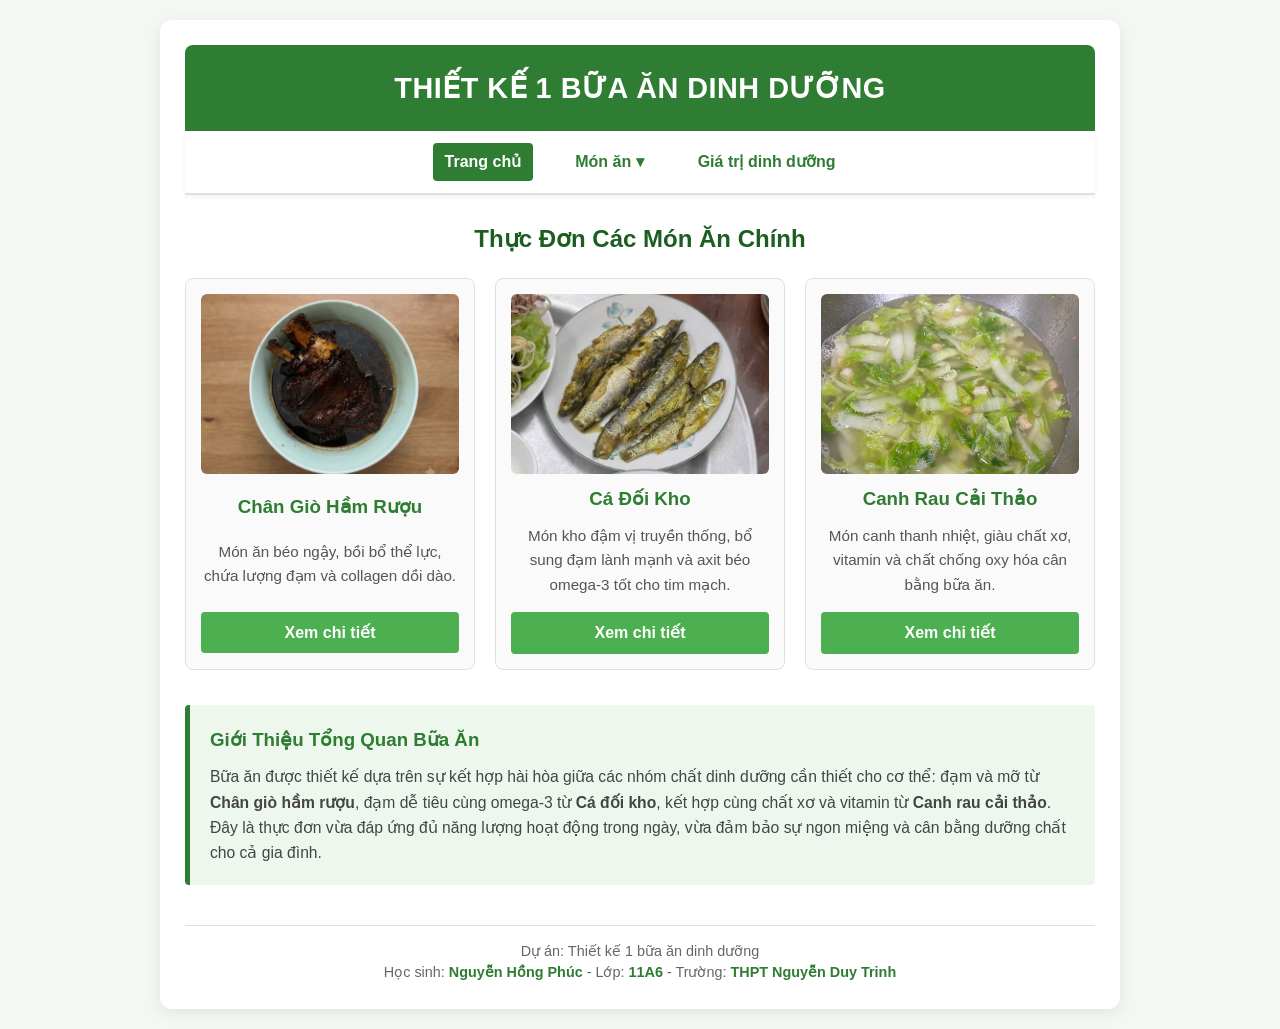
<file: index.html>
<!DOCTYPE html>
<html lang="vi">
<head>
    <meta charset="UTF-8">
    <meta name="viewport" content="width=device-width, initial-scale=1.0">
    <title>Thiết Kế 1 Bữa Ăn Dinh Dưỡng</title>
    <link rel="stylesheet" href="style.css">
    <style>
        body { background-color: #f4f8f5; }
        header { background-color: #2e7d32; }
        .custom-nav a { color: #2e7d32; }
        .custom-nav a:hover { color: #1b5e20; background-color: #e8f5e9; }
        .dropdown-content a:hover { color: #2e7d32 !important; background-color: #e8f5e9; }
        main h2 { color: #1b5e20; }
        .card h3 { color: #2e7d32; }
        .btn { background-color: #4caf50; }
        .btn:hover { background-color: #388e3c; }
        .intro-section { background-color: #eef7ee; border-left: 5px solid #2e7d32; }
        .intro-section h3 { color: #2e7d32; }
        footer strong { color: #2e7d32; }
    </style>
</head>
<body>
    <div class="container">
        <header>
            <h1>THIẾT KẾ 1 BỮA ĂN DINH DƯỠNG</h1>
        </header>

        <nav class="custom-nav">
            <a href="index.html" style="background-color: #2e7d32; color: white;">Trang chủ</a>
            <div class="dropdown">
                <a href="#" class="dropbtn">Món ăn ▾</a>
                <div class="dropdown-content">
                    <a href="chan-gio-ham-ruou.html">Chân giò hầm rượu</a>
                    <a href="ca-doi-kho.html">Cá đối kho</a>
                    <a href="canh-rau-cai-thao.html">Canh rau cải thảo</a>
                </div>
            </div>
            <a href="calo-calculator.html">Giá trị dinh dưỡng</a>
        </nav>

        <main>
            <h2>Thực Đơn Các Món Ăn Chính</h2>          
            <div class="grid">
                <div class="card">
                    <img src="chan-gio.png" alt="Chân giò hầm rượu" class="food-img">
                    <h3>Chân Giò Hầm Rượu</h3>
                    <p>Món ăn béo ngậy, bồi bổ thể lực, chứa lượng đạm và collagen dồi dào.</p>
                    <a href="chan-gio-ham-ruou.html" class="btn">Xem chi tiết</a>
                </div>
                <div class="card">
                    <img src="ca-doi.png" alt="Cá đối kho" class="food-img">
                    <h3>Cá Đối Kho</h3>
                    <p>Món kho đậm vị truyền thống, bổ sung đạm lành mạnh và axit béo omega-3 tốt cho tim mạch.</p>
                    <a href="ca-doi-kho.html" class="btn">Xem chi tiết</a>
                </div>              
                <div class="card">
                    <img src="canh.png" alt="Canh rau cải thảo" class="food-img">
                    <h3>Canh Rau Cải Thảo</h3>
                    <p>Món canh thanh nhiệt, giàu chất xơ, vitamin và chất chống oxy hóa cân bằng bữa ăn.</p>
                    <a href="canh-rau-cai-thao.html" class="btn">Xem chi tiết</a>
                </div>
            </div>          
            <section class="intro-section">
                <h3>Giới Thiệu Tổng Quan Bữa Ăn</h3>
                <p>
                    Bữa ăn được thiết kế dựa trên sự kết hợp hài hòa giữa các nhóm chất dinh dưỡng cần thiết cho cơ thể: 
                    đạm và mỡ từ <strong>Chân giò hầm rượu</strong>, đạm dễ tiêu cùng omega-3 từ <strong>Cá đối kho</strong>, 
                    kết hợp cùng chất xơ và vitamin từ <strong>Canh rau cải thảo</strong>. 
                    Đây là thực đơn vừa đáp ứng đủ năng lượng hoạt động trong ngày, vừa đảm bảo sự ngon miệng và cân bằng dưỡng chất cho cả gia đình.
                </p>
            </section>
        </main>      
        
        <footer>
            <p>Dự án: Thiết kế 1 bữa ăn dinh dưỡng</p>
            <p>Học sinh: <strong>Nguyễn Hồng Phúc</strong> - Lớp: <strong>11A6</strong> - Trường: <strong>THPT Nguyễn Duy Trinh</strong></p>
        </footer>
    </div>
</body>
</html>
</file>
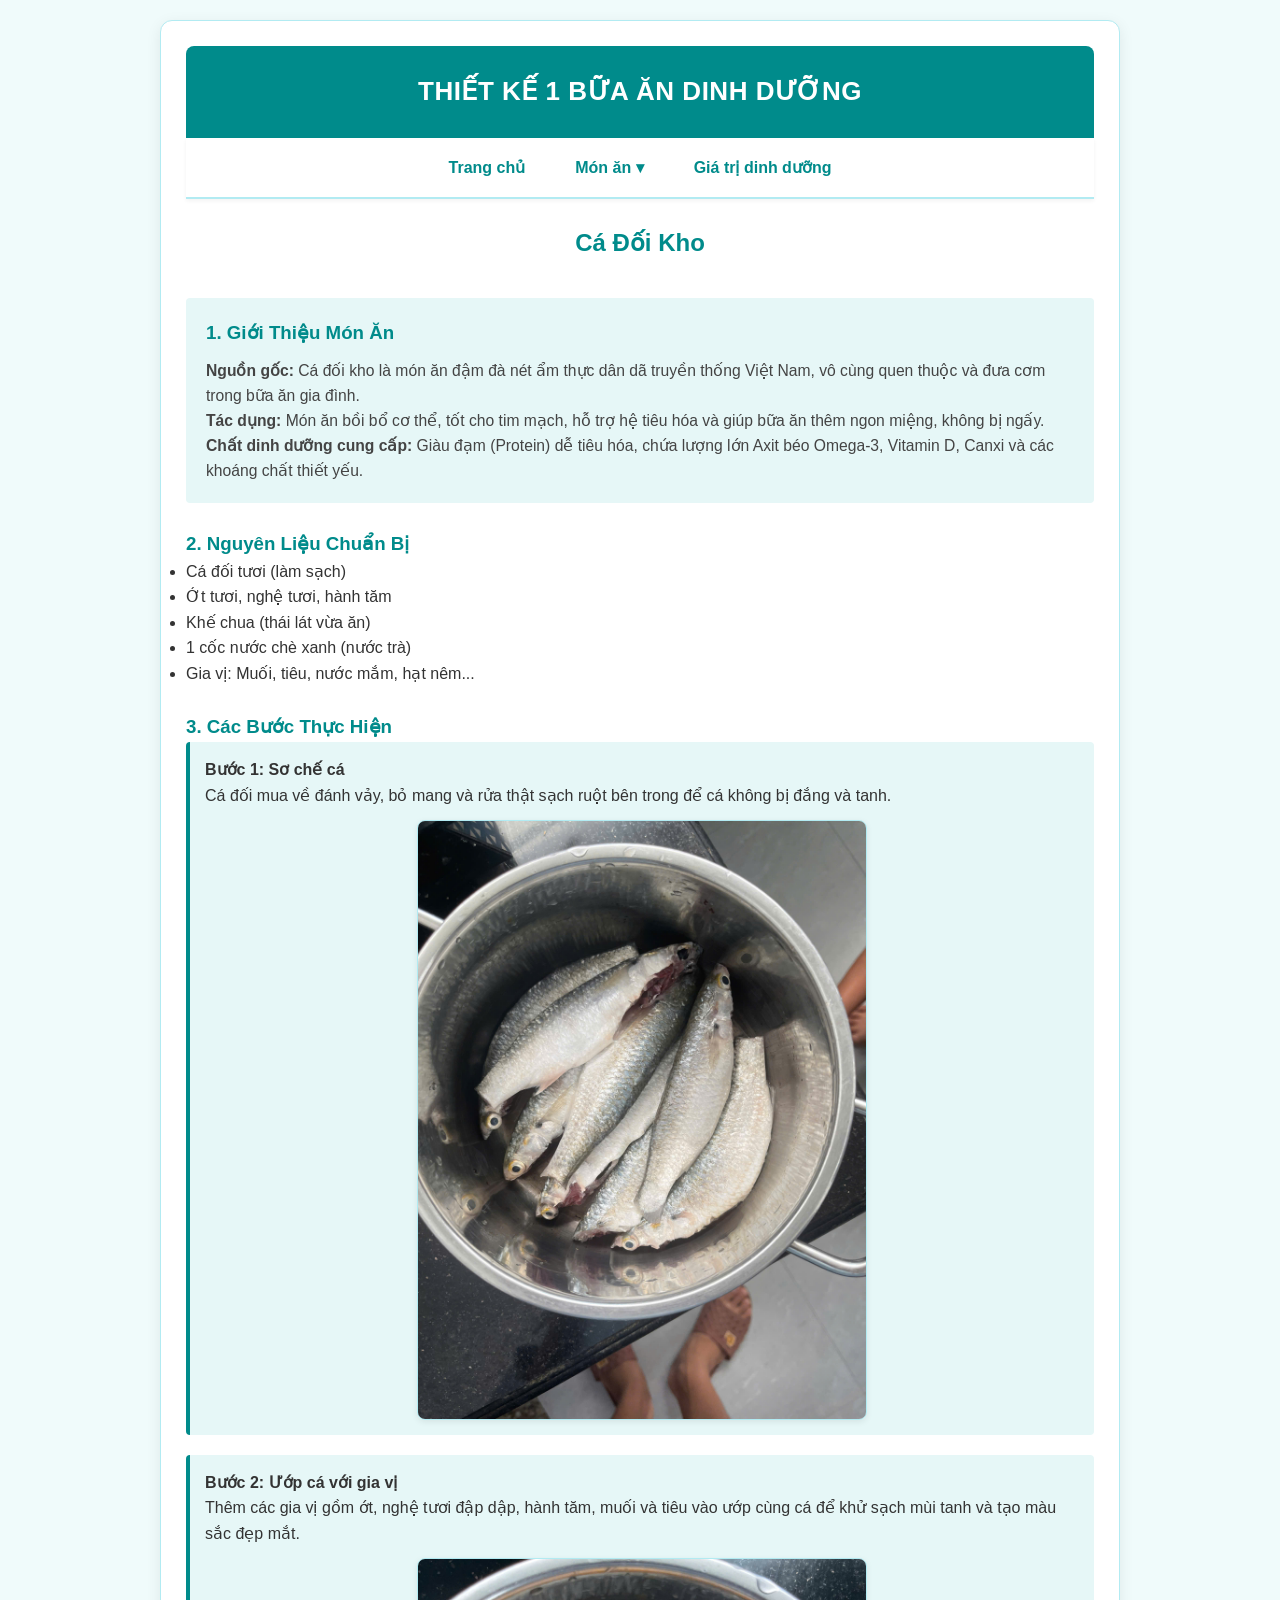
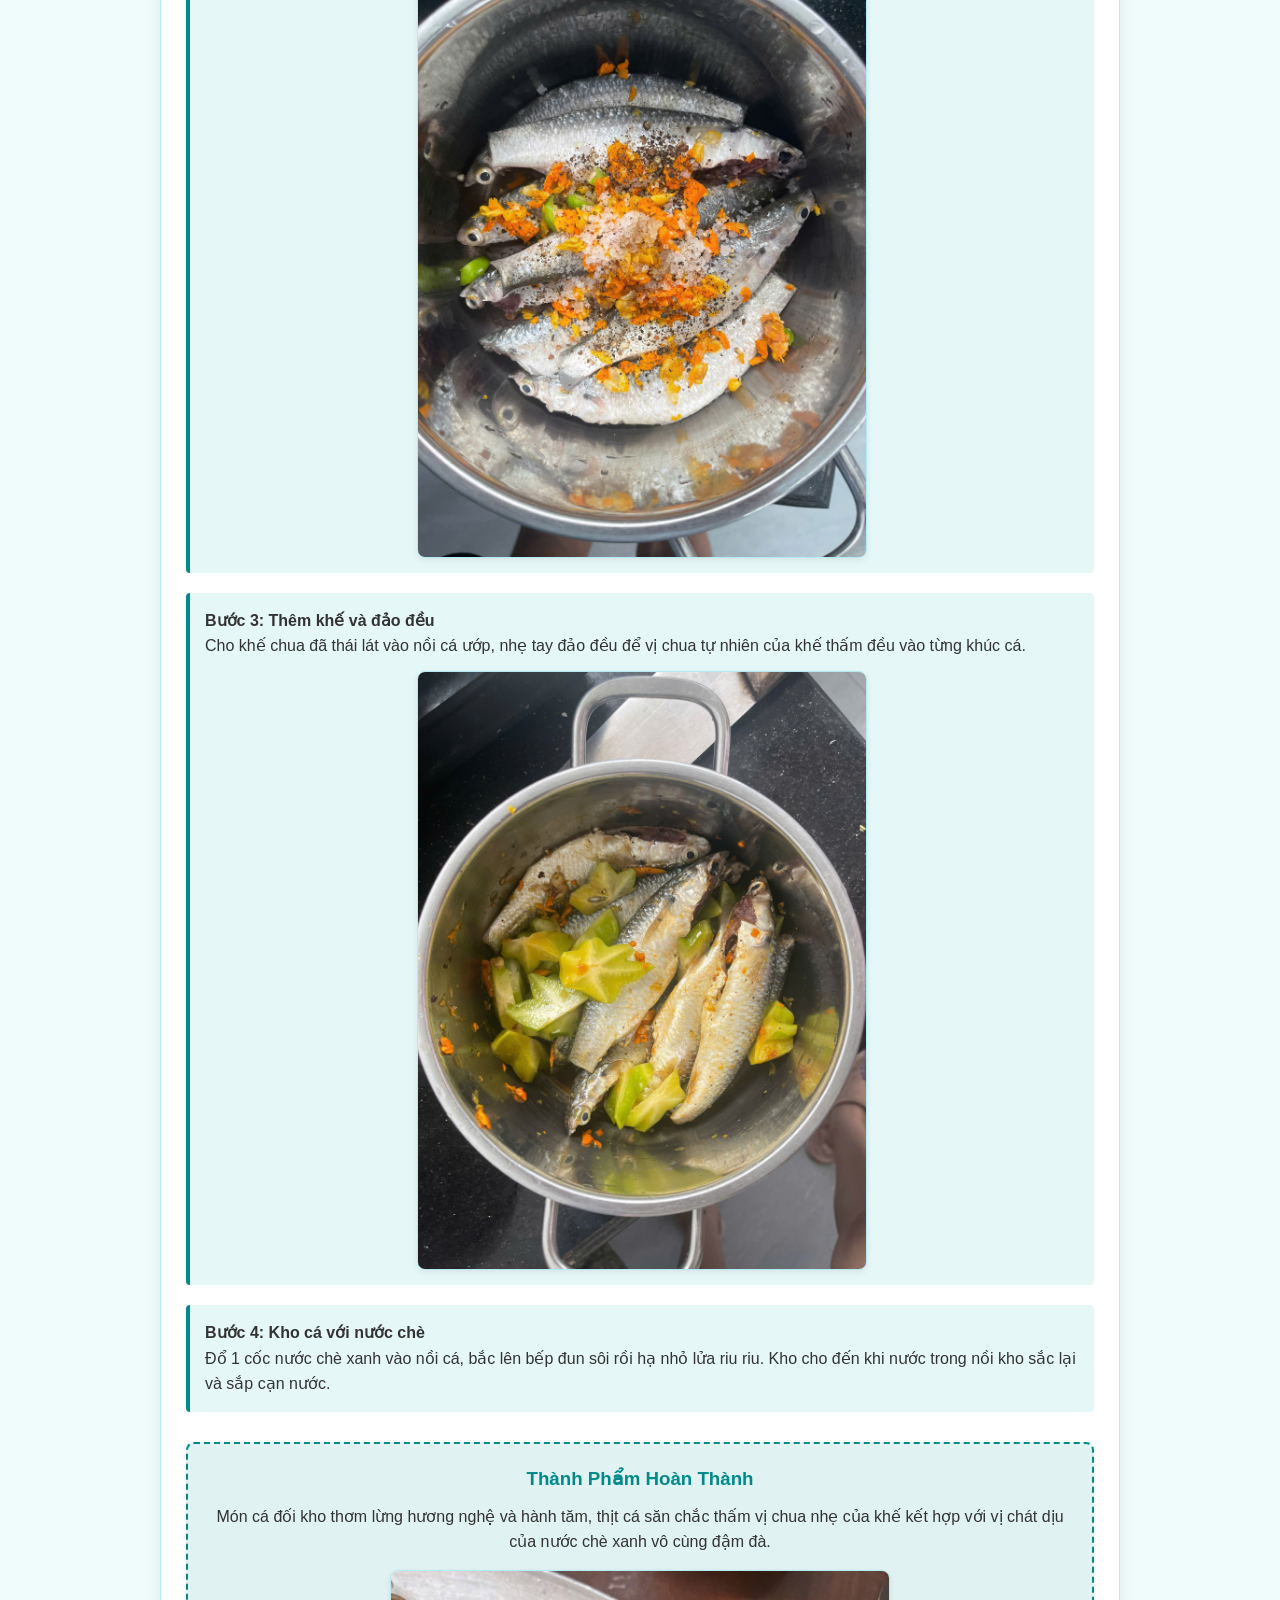
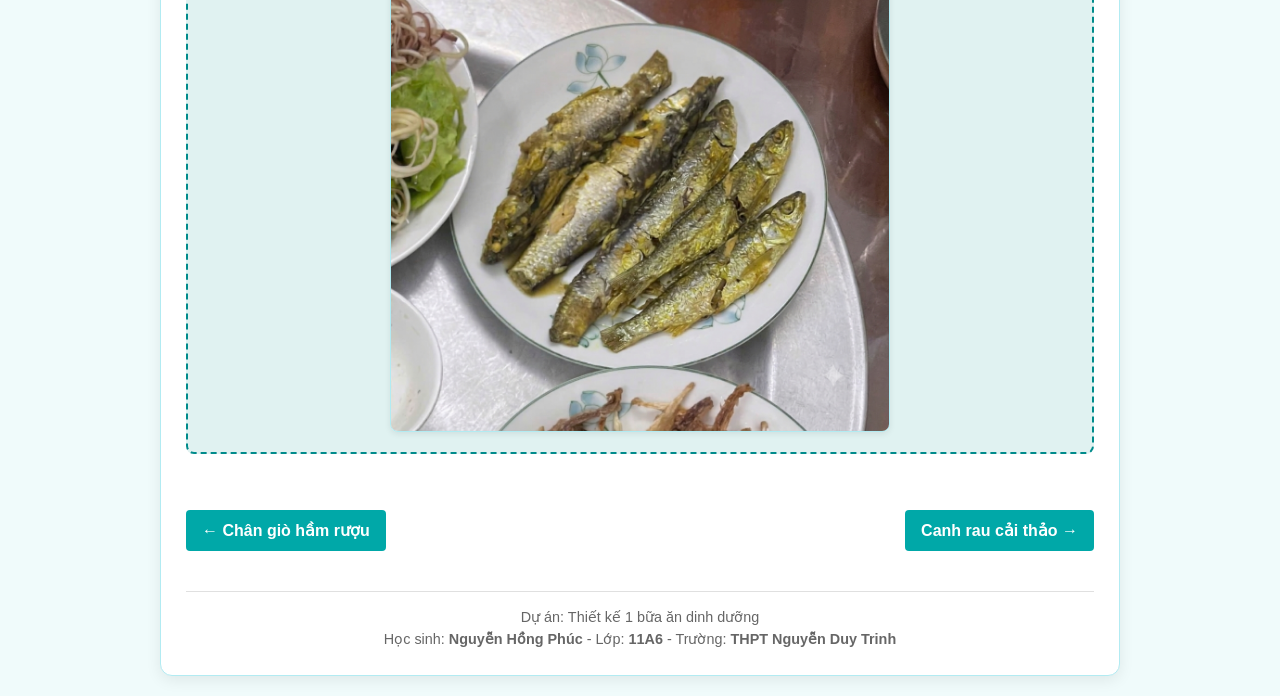
<file: ca-doi-kho.html>
<!DOCTYPE html>
<html lang="vi">
<head>
    <meta charset="UTF-8">
    <meta name="viewport" content="width=device-width, initial-scale=1.0">
    <title>Cá Đối Kho - Chi Tiết Món Ăn</title>
    <link rel="stylesheet" href="style.css">
    <style>
        body {
            background-color: #f0fbfb;
        }
        .container {
            background-color: #ffffff;
            border: 1px solid #b2ebf2;
        }
        header {
            background-color: #008b8b; 
            color: white;
            text-align: center;
            padding: 25px 20px;
            border-radius: 8px 8px 0 0;
        }
        header h1 {
            margin: 0;
            font-size: 26px;
        }

        /* Thanh điều hướng riêng biệt */
        .custom-nav {
            background-color: #ffffff;
            display: flex;
            justify-content: center;
            gap: 30px;
            padding: 12px 0;
            border-bottom: 2px solid #b2ebf2;
            margin-bottom: 25px;
            box-shadow: 0 2px 4px rgba(0,0,0,0.05);
        }

        .custom-nav a {
            color: #008b8b;
            text-decoration: none;
            font-weight: bold;
            font-size: 16px;
            padding: 5px 10px;
            transition: 0.3s;
        }

        .custom-nav a:hover {
            color: #005f5f;
        }

        /* Menu thả xuống */
        .dropdown {
            position: relative;
            display: inline-block;
        }

        .dropdown-content {
            display: none;
            position: absolute;
            background-color: #ffffff;
            min-width: 200px;
            box-shadow: 0px 8px 16px rgba(0,0,0,0.15);
            z-index: 1000;
            border-radius: 6px;
            border: 1px solid #ddd;
            padding: 8px 0;
            top: 100%;
            left: 50%;
            transform: translateX(-50%);
        }

        .dropdown-content a {
            color: #333 !important;
            padding: 10px 16px;
            display: block;
            text-align: left;
            font-weight: normal;
        }

        .dropdown-content a:hover {
            background-color: #e6f7f7;
            color: #008b8b !important;
        }

        .dropdown:hover .dropdown-content {
            display: block;
        }

        .btn {
            background-color: #00a8a8;
            color: white;
        }
        .btn:hover {
            background-color: #007777;
        }
        h2, h3 {
            color: #008b8b;
        }
        .recipe-step {
            background-color: #e6f7f7;
            border-left: 4px solid #008b8b;
            padding: 15px;
            margin-bottom: 20px;
            border-radius: 4px;
        }
        .media-box {
            margin-top: 12px;
            text-align: center;
        }
        .media-box img {
            width: 100%;
            max-width: 450px;
            height: auto;
            object-fit: contain; 
            border-radius: 8px;
            border: 1px solid #b2ebf2;
            box-shadow: 0 2px 6px rgba(0,0,0,0.08);
            display: block;
            margin: 0 auto;
        }
        .completion-section {
            background-color: #e0f2f1;
            border: 2px dashed #008b8b;
            padding: 20px;
            border-radius: 8px;
            margin-top: 30px;
            text-align: center;
        }
        .completion-section h3 {
            margin-bottom: 10px;
        }
        .nav-buttons {
            display: flex;
            justify-content: space-between;
            align-items: center;
            margin-top: 30px;
            margin-bottom: 20px;
        }
        .nav-buttons .btn {
            margin: 0;
        }
    </style>
</head>
<body>
    <div class="container">
        <!-- Phần tiêu đề riêng -->
        <header>
            <h1>THIẾT KẾ 1 BỮA ĂN DINH DƯỠNG</h1>
        </header>

        <!-- Phần menu điều hướng riêng biệt -->
        <nav class="custom-nav">
            <a href="index.html">Trang chủ</a>
            <div class="dropdown">
                <a href="#" class="dropbtn">Món ăn ▾</a>
                <div class="dropdown-content">
                    <a href="chan-gio-ham-ruou.html">Chân giò hầm rượu</a>
                    <a href="ca-doi-kho.html">Cá đối kho</a>
                    <a href="canh-rau-cai-thao.html">Canh rau cải thảo</a>
                </div>
            </div>
            <a href="calo-calculator.html">Giá trị dinh dưỡng</a>
        </nav>

        <main>
            <h2>Cá Đối Kho</h2>
            <section class="intro-section" style="border-left-color: #008b8b; background-color: #e6f7f7;">
                <h3>1. Giới Thiệu Món Ăn</h3>
                <p><strong>Nguồn gốc:</strong> Cá đối kho là món ăn đậm đà nét ẩm thực dân dã truyền thống Việt Nam, vô cùng quen thuộc và đưa cơm trong bữa ăn gia đình.</p>
                <p><strong>Tác dụng:</strong> Món ăn bồi bổ cơ thể, tốt cho tim mạch, hỗ trợ hệ tiêu hóa và giúp bữa ăn thêm ngon miệng, không bị ngấy.</p>
                <p><strong>Chất dinh dưỡng cung cấp:</strong> Giàu đạm (Protein) dễ tiêu hóa, chứa lượng lớn Axit béo Omega-3, Vitamin D, Canxi và các khoáng chất thiết yếu.</p>
            </section>

            <br>
            <section>
                <h3>2. Nguyên Liệu Chuẩn Bị</h3>
                <ul>
                    <li>Cá đối tươi (làm sạch)</li>
                    <li>Ớt tươi, nghệ tươi, hành tăm </li>
                    <li>Khế chua (thái lát vừa ăn)</li>
                    <li>1 cốc nước chè xanh (nước trà)</li>
                    <li>Gia vị: Muối, tiêu, nước mắm, hạt nêm...</li>
                </ul>
            </section>

            <br>
            <section>
                <h3>3. Các Bước Thực Hiện</h3>
                <div class="recipe-step">
                    <h4>Bước 1: Sơ chế cá</h4>
                    <p>Cá đối mua về đánh vảy, bỏ mang và rửa thật sạch ruột bên trong để cá không bị đắng và tanh.</p>
                    <div class="media-box">
                        <img src="doi-kho-0.jpg" alt="Sơ chế làm sạch ruột cá đối">
                    </div>
                </div>
                <div class="recipe-step">
                    <h4>Bước 2: Ướp cá với gia vị</h4>
                    <p>Thêm các gia vị gồm ớt, nghệ tươi đập dập, hành tăm, muối và tiêu vào ướp cùng cá để khử sạch mùi tanh và tạo màu sắc đẹp mắt.</p>
                    <div class="media-box">
                        <img src="doi-kho.jpg" alt="Ướp cá đối với ớt nghệ hành tăm muối tiêu">
                    </div>
                </div>
                <div class="recipe-step">
                    <h4>Bước 3: Thêm khế và đảo đều</h4>
                    <p>Cho khế chua đã thái lát vào nồi cá ướp, nhẹ tay đảo đều để vị chua tự nhiên của khế thấm đều vào từng khúc cá.</p>
                    <div class="media-box">
                        <img src="doi-kho-2.jpg" alt="Thêm khế chua và đảo đều với cá đối">
                    </div>
                </div>
                <div class="recipe-step">
                    <h4>Bước 4: Kho cá với nước chè</h4>
                    <p>Đổ 1 cốc nước chè xanh vào nồi cá, bắc lên bếp đun sôi rồi hạ nhỏ lửa riu riu. Kho cho đến khi nước trong nồi kho sắc lại và sắp cạn nước.</p>
                </div>

            </section>
            <section class="completion-section">
                <h3>Thành Phẩm Hoàn Thành</h3>
                <p>Món cá đối kho thơm lừng hương nghệ và hành tăm, thịt cá săn chắc thấm vị chua nhẹ của khế kết hợp với vị chát dịu của nước chè xanh vô cùng đậm đà.</p>
                <div class="media-box" style="margin-top: 15px;">
                    <img src="ca-doi.png" alt="Thành phẩm món cá đối kho" style="max-width: 500px;">
                </div>
            </section>
            <br>
            <div class="nav-buttons">
                <a href="chan-gio-ham-ruou.html" class="btn">← Chân giò hầm rượu</a>
                <a href="canh-rau-cai-thao.html" class="btn">Canh rau cải thảo →</a>
            </div>
        </main>
        <footer>
            <p>Dự án: Thiết kế 1 bữa ăn dinh dưỡng</p>
            <p>Học sinh: <strong>Nguyễn Hồng Phúc</strong> - Lớp: <strong>11A6</strong> - Trường: <strong>THPT Nguyễn Duy Trinh</strong></p>
        </footer>
    </div>
</body>
</html>
</file>
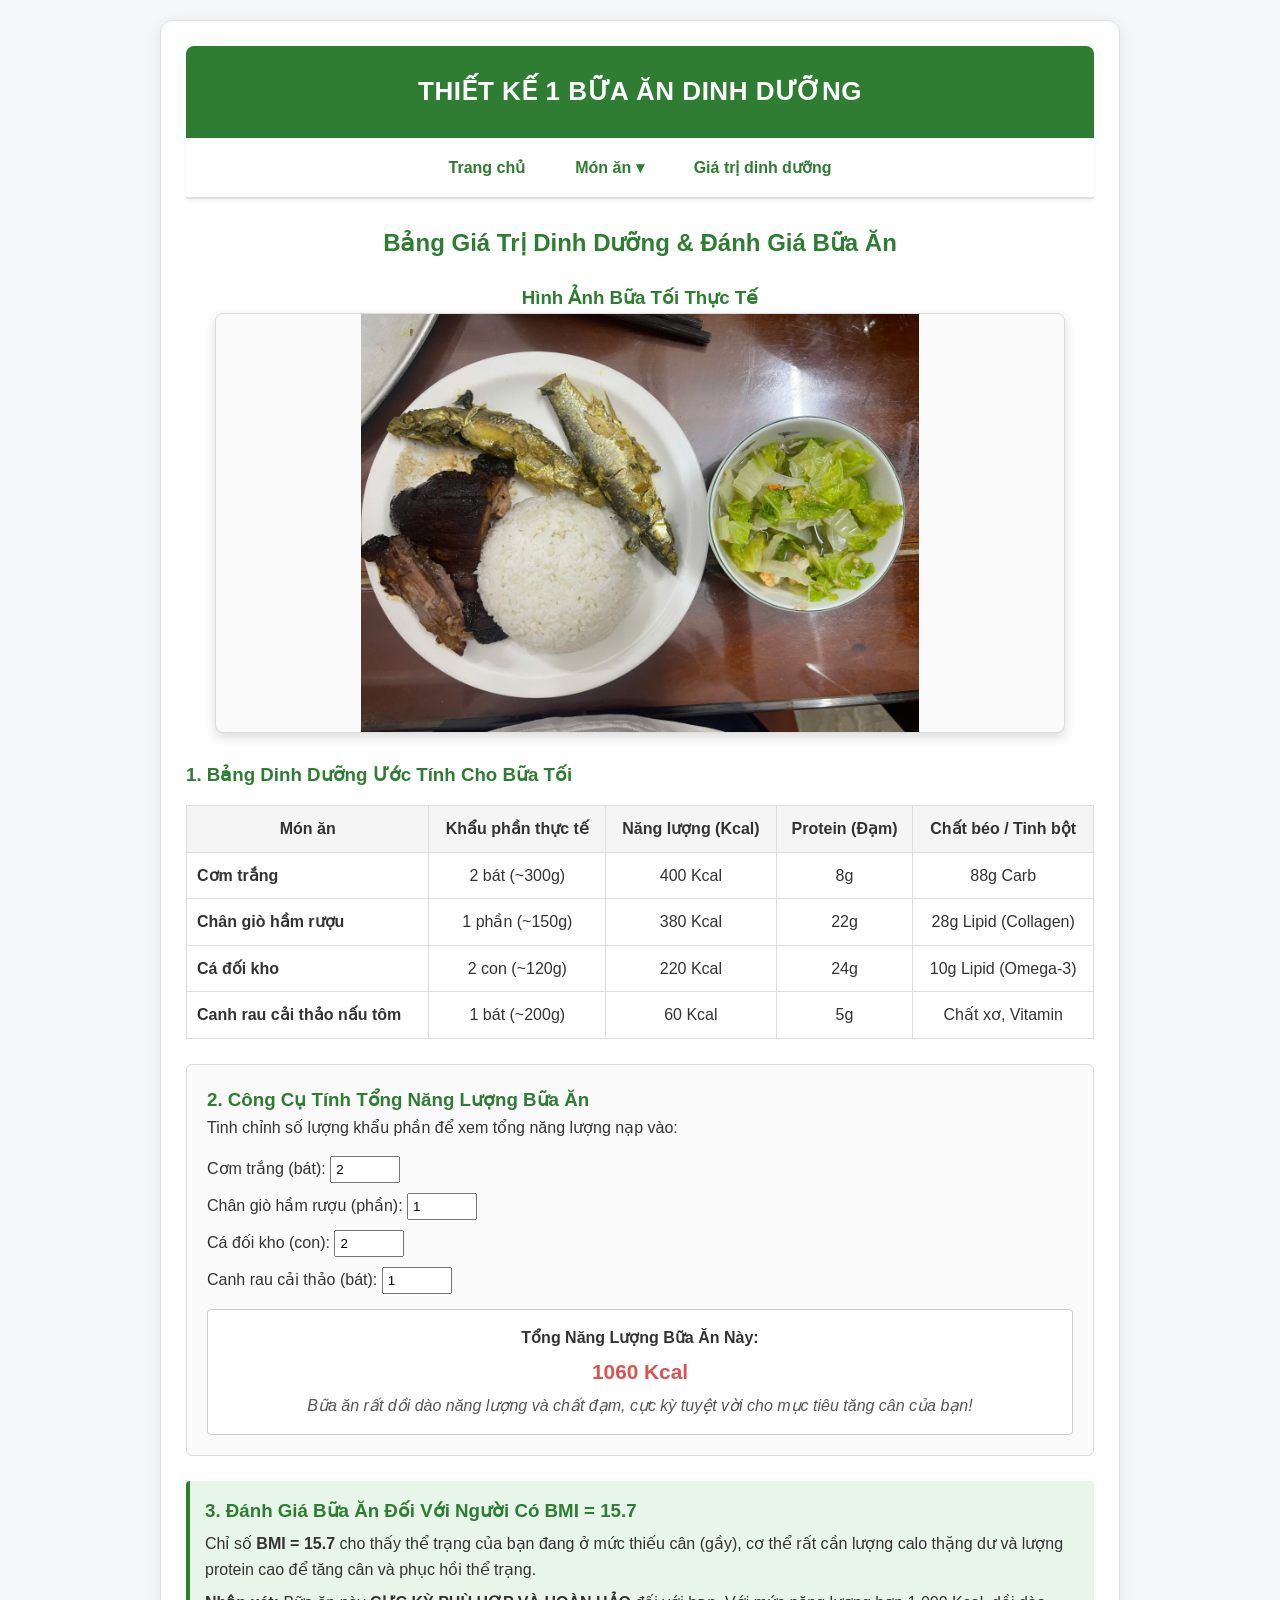
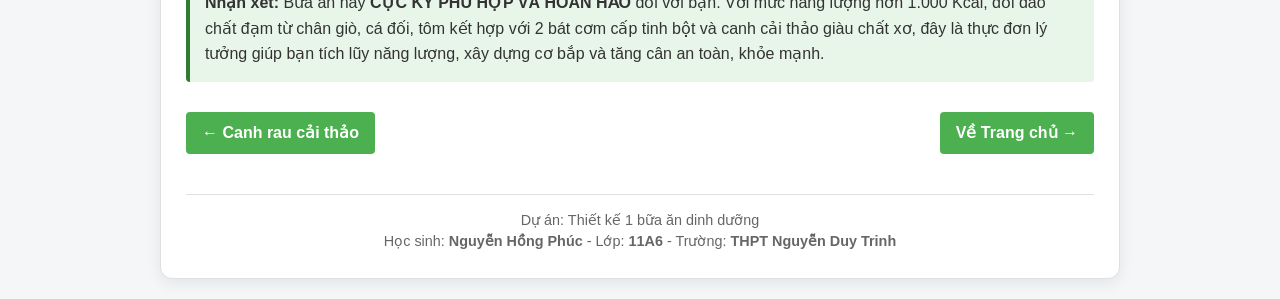
<file: calo-calculator.html>
<!DOCTYPE html>
<html lang="vi">
<head>
    <meta charset="UTF-8">
    <meta name="viewport" content="width=device-width, initial-scale=1.0">
    <title>Giá Trị Dinh Dưỡng & Tính Calo Bữa Ăn</title>
    <link rel="stylesheet" href="style.css">
    <style>
        body {
            background-color: #f4f6f8;
        }
        .container {
            background-color: #ffffff;
            border: 1px solid #e0e0e0;
        }
        header {
            background-color: #2e7d32;
            color: white;
            text-align: center;
            padding: 25px 20px;
            border-radius: 8px 8px 0 0;
        }
        header h1 {
            margin: 0;
            font-size: 26px;
        }

        /* Thanh điều hướng riêng biệt */
        .custom-nav {
            background-color: #ffffff;
            display: flex;
            justify-content: center;
            gap: 30px;
            padding: 12px 0;
            border-bottom: 2px solid #e0e0e0;
            margin-bottom: 25px;
            box-shadow: 0 2px 4px rgba(0,0,0,0.05);
        }

        .custom-nav a {
            color: #2e7d32;
            text-decoration: none;
            font-weight: bold;
            font-size: 16px;
            padding: 5px 10px;
            transition: 0.3s;
        }

        .custom-nav a:hover {
            color: #1b5e20;
        }

        /* Menu thả xuống */
        .dropdown {
            position: relative;
            display: inline-block;
        }

        .dropdown-content {
            display: none;
            position: absolute;
            background-color: #ffffff;
            min-width: 200px;
            box-shadow: 0px 8px 16px rgba(0,0,0,0.15);
            z-index: 1000;
            border-radius: 6px;
            border: 1px solid #ddd;
            padding: 8px 0;
            top: 100%;
            left: 50%;
            transform: translateX(-50%);
        }

        .dropdown-content a {
            color: #333 !important;
            padding: 10px 16px;
            display: block;
            text-align: left;
            font-weight: normal;
        }

        .dropdown-content a:hover {
            background-color: #e8f5e9;
            color: #2e7d32 !important;
        }

        .dropdown:hover .dropdown-content {
            display: block;
        }

        .btn {
            background-color: #4caf50;
            color: white;
            padding: 8px 16px;
            text-decoration: none;
            border-radius: 4px;
            display: inline-block;
        }
        .btn:hover {
            background-color: #388e3c;
        }
        h2, h3 {
            color: #2e7d32;
        }
    </style>
</head>
<body>
    <div class="container">
        <!-- Phần tiêu đề riêng -->
        <header>
            <h1>THIẾT KẾ 1 BỮA ĂN DINH DƯỠNG</h1>
        </header>

        <!-- Phần menu điều hướng riêng biệt -->
        <nav class="custom-nav">
            <a href="index.html">Trang chủ</a>
            <div class="dropdown">
                <a href="#" class="dropbtn">Món ăn ▾</a>
                <div class="dropdown-content">
                    <a href="chan-gio-ham-ruou.html">Chân giò hầm rượu</a>
                    <a href="ca-doi-kho.html">Cá đối kho</a>
                    <a href="canh-rau-cai-thao.html">Canh rau cải thảo</a>
                </div>
            </div>
            <a href="calo-calculator.html" class="active">Giá trị dinh dưỡng</a>
        </nav>

        <main>
            <h2>Bảng Giá Trị Dinh Dưỡng & Đánh Giá Bữa Ăn</h2>
            <section style="text-align: center; margin: 20px 0;">
                <h3>Hình Ảnh Bữa Tối Thực Tế</h3>
                <img src="cuoi.jpg" alt="Bữa ăn dinh dưỡng thực tế" style="width: 100%; max-width: 850px; height: 420px; object-fit: contain; background-color: #fafafa; border-radius: 8px; border: 1px solid #ddd; box-shadow: 0 4px 12px rgba(0,0,0,0.15);">
            </section>
            <section>
                <h3>1. Bảng Dinh Dưỡng Ước Tính Cho Bữa Tối</h3>
                <table style="width: 100%; border-collapse: collapse; margin-top: 15px; margin-bottom: 25px;">
                    <thead>
                        <tr style="background-color: #f5f5f5;">
                            <th style="border: 1px solid #ddd; padding: 10px;">Món ăn</th>
                            <th style="border: 1px solid #ddd; padding: 10px;">Khẩu phần thực tế</th>
                            <th style="border: 1px solid #ddd; padding: 10px;">Năng lượng (Kcal)</th>
                            <th style="border: 1px solid #ddd; padding: 10px;">Protein (Đạm)</th>
                            <th style="border: 1px solid #ddd; padding: 10px;">Chất béo / Tinh bột</th>
                        </tr>
                    </thead>
                    <tbody>
                        <tr>
                            <td style="border: 1px solid #ddd; padding: 10px;"><strong>Cơm trắng</strong></td>
                            <td style="border: 1px solid #ddd; padding: 10px; text-align: center;">2 bát (~300g)</td>
                            <td style="border: 1px solid #ddd; padding: 10px; text-align: center;">400 Kcal</td>
                            <td style="border: 1px solid #ddd; padding: 10px; text-align: center;">8g</td>
                            <td style="border: 1px solid #ddd; padding: 10px; text-align: center;">88g Carb</td>
                        </tr>
                        <tr>
                            <td style="border: 1px solid #ddd; padding: 10px;"><strong>Chân giò hầm rượu</strong></td>
                            <td style="border: 1px solid #ddd; padding: 10px; text-align: center;">1 phần (~150g)</td>
                            <td style="border: 1px solid #ddd; padding: 10px; text-align: center;">380 Kcal</td>
                            <td style="border: 1px solid #ddd; padding: 10px; text-align: center;">22g</td>
                            <td style="border: 1px solid #ddd; padding: 10px; text-align: center;">28g Lipid (Collagen)</td>
                        </tr>
                        <tr>
                            <td style="border: 1px solid #ddd; padding: 10px;"><strong>Cá đối kho</strong></td>
                            <td style="border: 1px solid #ddd; padding: 10px; text-align: center;">2 con (~120g)</td>
                            <td style="border: 1px solid #ddd; padding: 10px; text-align: center;">220 Kcal</td>
                            <td style="border: 1px solid #ddd; padding: 10px; text-align: center;">24g</td>
                            <td style="border: 1px solid #ddd; padding: 10px; text-align: center;">10g Lipid (Omega-3)</td>
                        </tr>
                        <tr>
                            <td style="border: 1px solid #ddd; padding: 10px;"><strong>Canh rau cải thảo nấu tôm</strong></td>
                            <td style="border: 1px solid #ddd; padding: 10px; text-align: center;">1 bát (~200g)</td>
                            <td style="border: 1px solid #ddd; padding: 10px; text-align: center;">60 Kcal</td>
                            <td style="border: 1px solid #ddd; padding: 10px; text-align: center;">5g</td>
                            <td style="border: 1px solid #ddd; padding: 10px; text-align: center;">Chất xơ, Vitamin</td>
                        </tr>
                    </tbody>
                </table>
            </section>
            <section style="background: #fafafa; border: 1px solid #ddd; padding: 20px; border-radius: 6px; margin-top: 20px;">
                <h3>2. Công Cụ Tính Tổng Năng Lượng Bữa Ăn</h3>
                <p style="margin-bottom: 15px;">Tinh chỉnh số lượng khẩu phần để xem tổng năng lượng nạp vào:</p>

                <div style="margin-bottom: 10px;">
                    <label for="com">Cơm trắng (bát): </label>
                    <input type="number" id="com" value="2" min="0" oninput="tinhCalo()" style="width: 70px; padding: 4px;">
                </div>
                <div style="margin-bottom: 10px;">
                    <label for="changan">Chân giò hầm rượu (phần): </label>
                    <input type="number" id="changan" value="1" min="0" oninput="tinhCalo()" style="width: 70px; padding: 4px;">
                </div>
                <div style="margin-bottom: 10px;">
                    <label for="cadoi">Cá đối kho (con): </label>
                    <input type="number" id="cadoi" value="2" min="0" oninput="tinhCalo()" style="width: 70px; padding: 4px;">
                </div>
                <div style="margin-bottom: 10px;">
                    <label for="canh">Canh rau cải thảo (bát): </label>
                    <input type="number" id="canh" value="1" min="0" oninput="tinhCalo()" style="width: 70px; padding: 4px;">
                </div>
                <div style="margin-top: 15px; padding: 15px; background: #fff; border: 1px solid #ccc; border-radius: 4px; text-align: center;">
                    <h4 style="margin: 0 0 5px 0;">Tổng Năng Lượng Bữa Ăn Này:</h4>
                    <h3 id="total-calo" style="margin: 0; color: #d9534f; font-size: 1.3em;">1060 Kcal</h3>
                    <p id="advice-text" style="margin: 5px 0 0 0; font-style: italic; color: #555;">Bữa ăn rất dồi dào năng lượng và chất đạm, cực kỳ tuyệt vời cho mục tiêu tăng cân của bạn!</p>
                </div>
            </section>
            <section style="margin-top: 25px; padding: 15px; background: #e8f5e9; border-left: 4px solid #2e7d32; border-radius: 4px;">
                <h3 style="color: #2e7d32; margin-top: 0;">3. Đánh Giá Bữa Ăn Đối Với Người Có BMI = 15.7</h3>
                <p style="margin: 5px 0;">
                    Chỉ số <strong>BMI = 15.7</strong> cho thấy thể trạng của bạn đang ở mức thiếu cân (gầy), cơ thể rất cần lượng calo thặng dư và lượng protein cao để tăng cân và phục hồi thể trạng.
                </p>
                <p style="margin: 8px 0 0 0;">
                     <strong>Nhận xét:</strong> Bữa ăn này <strong>CỰC KỲ PHÙ HỢP VÀ HOÀN HẢO</strong> đối với bạn. Với mức năng lượng hơn 1.000 Kcal, dồi dào chất đạm từ chân giò, cá đối, tôm kết hợp với 2 bát cơm cấp tinh bột và canh cải thảo giàu chất xơ, đây là thực đơn lý tưởng giúp bạn tích lũy năng lượng, xây dựng cơ bắp và tăng cân an toàn, khỏe mạnh.
                </p>
            </section>
            <div style="display: flex; justify-content: space-between; align-items: center; margin-top: 30px; margin-bottom: 20px;">
                <a href="canh-rau-cai-thao.html" class="btn">← Canh rau cải thảo</a>
                <a href="index.html" class="btn">Về Trang chủ →</a>
            </div>
        </main>
        <footer>
            <p>Dự án: Thiết kế 1 bữa ăn dinh dưỡng</p>
            <p>Học sinh: <strong>Nguyễn Hồng Phúc</strong> - Lớp: <strong>11A6</strong> - Trường: <strong>THPT Nguyễn Duy Trinh</strong></p>
        </footer>
    </div>
    <script>
        function tinhCalo() {
            let com = parseInt(document.getElementById('com').value) || 0;
            let chanGio = parseInt(document.getElementById('changan').value) || 0;
            let caDoi = parseInt(document.getElementById('cadoi').value) || 0;
            let canhCai = parseInt(document.getElementById('canh').value) || 0;

            let tong = (com * 200) + (chanGio * 380) + (caDoi * 110) + (canhCai * 60);

            document.getElementById('total-calo').innerText = tong + " Kcal";

            let advice = document.getElementById('advice-text');
            if (tong === 0) {
                advice.innerText = "Vui lòng chọn số lượng món ăn!";
            } else if (tong < 600) {
                advice.innerText = "Bữa ăn nhẹ nhàng, cần bổ sung thêm năng lượng.";
            } else {
                advice.innerText = "Bữa ăn rất dồi dào năng lượng và chất đạm, cực kỳ tuyệt vời cho mục tiêu tăng cân của bạn!";
            }
        }
    </script>
</body>
</html>
</file>
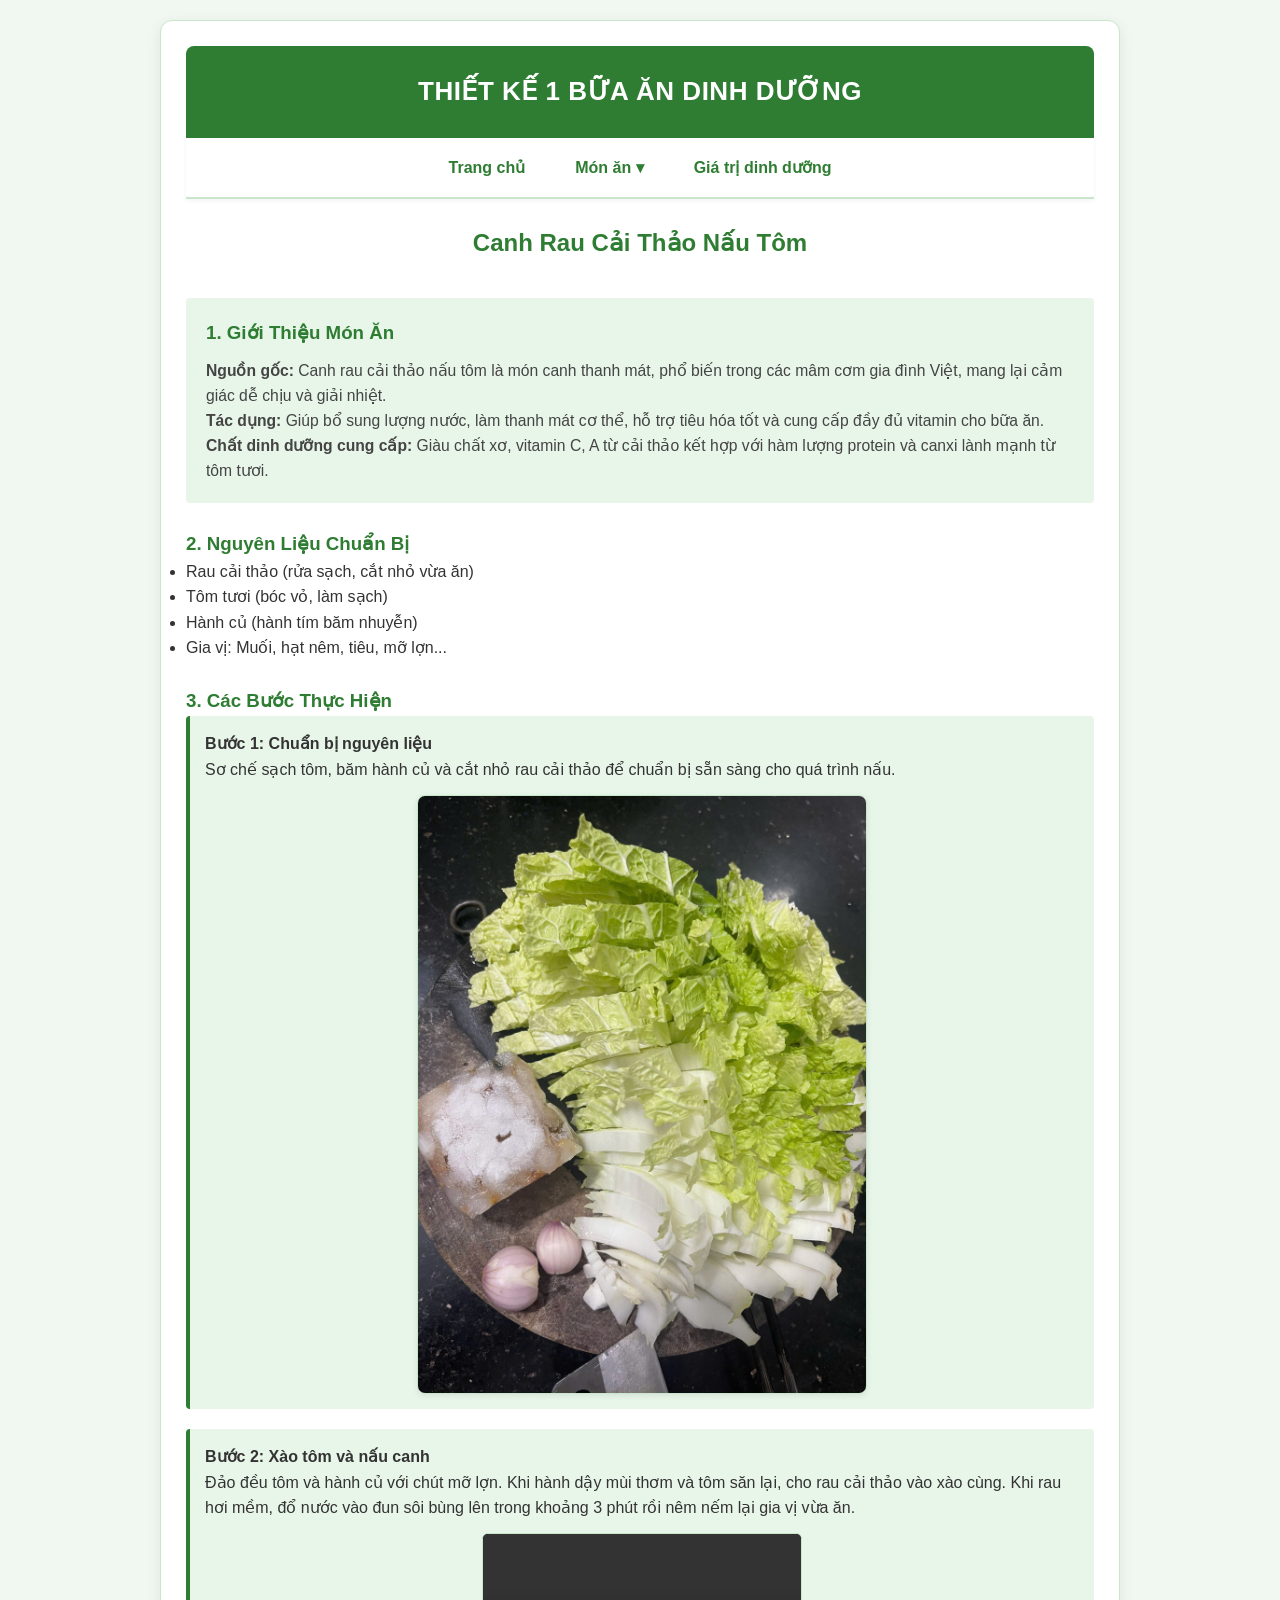
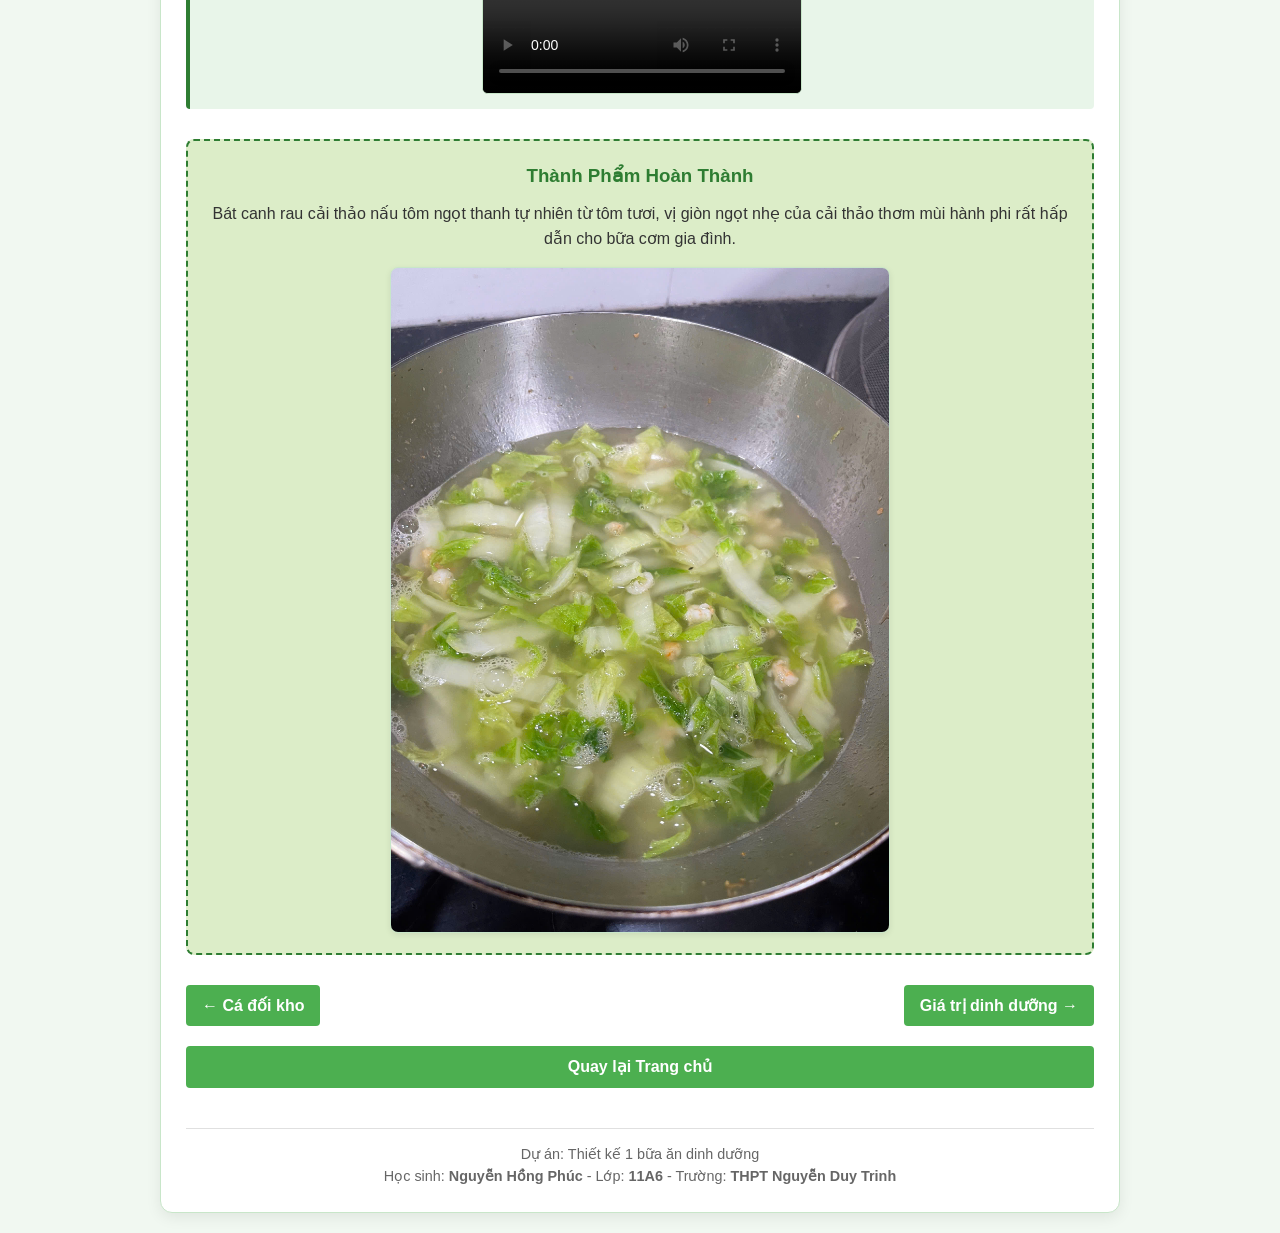
<file: canh-rau-cai-thao.html>
<!DOCTYPE html>
<html lang="vi">
<head>
    <meta charset="UTF-8">
    <meta name="viewport" content="width=device-width, initial-scale=1.0">
    <title>Canh Rau Cải Thảo Nấu Tôm - Chi Tiết Món Ăn</title>
    <link rel="stylesheet" href="style.css">
    <style>
        body {
            background-color: #f1f8f1;
        }
        .container {
            background-color: #ffffff;
            border: 1px solid #c8e6c9;
        }
        header {
            background-color: #2e7d32;
            color: white;
            text-align: center;
            padding: 25px 20px;
            border-radius: 8px 8px 0 0;
        }
        header h1 {
            margin: 0;
            font-size: 26px;
        }

        /* Thanh điều hướng riêng biệt */
        .custom-nav {
            background-color: #ffffff;
            display: flex;
            justify-content: center;
            gap: 30px;
            padding: 12px 0;
            border-bottom: 2px solid #c8e6c9;
            margin-bottom: 25px;
            box-shadow: 0 2px 4px rgba(0,0,0,0.05);
        }

        .custom-nav a {
            color: #2e7d32;
            text-decoration: none;
            font-weight: bold;
            font-size: 16px;
            padding: 5px 10px;
            transition: 0.3s;
        }

        .custom-nav a:hover {
            color: #1b5e20;
        }

        /* Menu thả xuống */
        .dropdown {
            position: relative;
            display: inline-block;
        }

        .dropdown-content {
            display: none;
            position: absolute;
            background-color: #ffffff;
            min-width: 200px;
            box-shadow: 0px 8px 16px rgba(0,0,0,0.15);
            z-index: 1000;
            border-radius: 6px;
            border: 1px solid #ddd;
            padding: 8px 0;
            top: 100%;
            left: 50%;
            transform: translateX(-50%);
        }

        .dropdown-content a {
            color: #333 !important;
            padding: 10px 16px;
            display: block;
            text-align: left;
            font-weight: normal;
        }

        .dropdown-content a:hover {
            background-color: #e8f5e9;
            color: #2e7d32 !important;
        }

        .dropdown:hover .dropdown-content {
            display: block;
        }

        .btn {
            background-color: #4caf50;
            color: white;
        }
        .btn:hover {
            background-color: #388e3c;
        }
        h2, h3 {
            color: #2e7d32;
        }
        .recipe-step {
            background-color: #e8f5e9;
            border-left: 4px solid #2e7d32;
            padding: 15px;
            margin-bottom: 20px;
            border-radius: 4px;
        }
        .media-box {
            margin-top: 12px;
            text-align: center;
        }
        .media-box img {
            width: 100%;
            max-width: 450px;
            height: auto;
            object-fit: contain;
            border-radius: 8px;
            border: 1px solid #c8e6c9;
            box-shadow: 0 2px 6px rgba(0,0,0,0.08);
            display: block;
            margin: 0 auto;
        }
        .media-box video {
            width: 100%;
            max-width: 320px;
            height: auto;
            max-height: 500px;
            border-radius: 6px;
            border: 1px solid #c8e6c9;
            background: #000;
            display: block;
            margin: 0 auto;
        }
        .completion-section {
            background-color: #dcedc8;
            border: 2px dashed #2e7d32;
            padding: 20px;
            border-radius: 8px;
            margin-top: 30px;
            text-align: center;
        }
        .completion-section h3 {
            margin-bottom: 10px;
        }
        .nav-buttons {
            display: flex;
            justify-content: space-between;
            align-items: center;
            margin-top: 30px;
            margin-bottom: 20px;
        }
        .nav-buttons .btn {
            margin: 0;
        }
    </style>
</head>
<body>

    <div class="container">
        <!-- Phần tiêu đề riêng -->
        <header>
            <h1>THIẾT KẾ 1 BỮA ĂN DINH DƯỠNG</h1>
        </header>

        <!-- Phần menu điều hướng riêng biệt -->
        <nav class="custom-nav">
            <a href="index.html">Trang chủ</a>
            <div class="dropdown">
                <a href="#" class="dropbtn">Món ăn ▾</a>
                <div class="dropdown-content">
                    <a href="chan-gio-ham-ruou.html">Chân giò hầm rượu</a>
                    <a href="ca-doi-kho.html">Cá đối kho</a>
                    <a href="canh-rau-cai-thao.html">Canh rau cải thảo</a>
                </div>
            </div>
            <a href="calo-calculator.html">Giá trị dinh dưỡng</a>
        </nav>

        <main>
            <h2>Canh Rau Cải Thảo Nấu Tôm</h2>
            <section class="intro-section" style="border-left-color: #2e7d32; background-color: #e8f5e9;">
                <h3>1. Giới Thiệu Món Ăn</h3>
                <p><strong>Nguồn gốc:</strong> Canh rau cải thảo nấu tôm là món canh thanh mát, phổ biến trong các mâm cơm gia đình Việt, mang lại cảm giác dễ chịu và giải nhiệt.</p>
                <p><strong>Tác dụng:</strong> Giúp bổ sung lượng nước, làm thanh mát cơ thể, hỗ trợ tiêu hóa tốt và cung cấp đầy đủ vitamin cho bữa ăn.</p>
                <p><strong>Chất dinh dưỡng cung cấp:</strong> Giàu chất xơ, vitamin C, A từ cải thảo kết hợp với hàm lượng protein và canxi lành mạnh từ tôm tươi.</p>
            </section>
            <br>
            <section>
                <h3>2. Nguyên Liệu Chuẩn Bị</h3>
                <ul>
                    <li>Rau cải thảo (rửa sạch, cắt nhỏ vừa ăn)</li>
                    <li>Tôm tươi (bóc vỏ, làm sạch)</li>
                    <li>Hành củ (hành tím băm nhuyễn)</li>
                    <li>Gia vị: Muối, hạt nêm, tiêu, mỡ lợn...</li>
                </ul>
            </section>
            <br>
            <section>
                <h3>3. Các Bước Thực Hiện</h3>
                <div class="recipe-step">
                    <h4>Bước 1: Chuẩn bị nguyên liệu</h4>
                    <p>Sơ chế sạch tôm, băm hành củ và cắt nhỏ rau cải thảo để chuẩn bị sẵn sàng cho quá trình nấu.</p>
                    <div class="media-box">
                        <img src="nguyen-lieu-canh.jpg" alt="Nguyên liệu cải thảo, tôm và hành củ">
                    </div>
                </div>
                <div class="recipe-step">
                    <h4>Bước 2: Xào tôm và nấu canh</h4>
                    <p>Đảo đều tôm và hành củ với chút mỡ lợn. Khi hành dậy mùi thơm và tôm săn lại, cho rau cải thảo vào xào cùng. Khi rau hơi mềm, đổ nước vào đun sôi bùng lên trong khoảng 3 phút rồi nêm nếm lại gia vị vừa ăn.</p>
                    <div class="media-box">
                        <video controls playsinline>
                            <source src="vid-canh.mp4" type="video/mp4">
                            Trình duyệt của bạn không hỗ trợ thẻ video.
                        </video>
                    </div>
                </div>

            </section>
            <section class="completion-section">
                <h3>Thành Phẩm Hoàn Thành</h3>
                <p>Bát canh rau cải thảo nấu tôm ngọt thanh tự nhiên từ tôm tươi, vị giòn ngọt nhẹ của cải thảo thơm mùi hành phi rất hấp dẫn cho bữa cơm gia đình.</p>
                <div class="media-box" style="margin-top: 15px;">
                    <img src="canh.png" alt="Thành phẩm canh rau cải thảo nấu tôm" style="max-width: 500px;">
                </div>
            </section>
            <div class="nav-buttons">
                <a href="ca-doi-kho.html" class="btn">← Cá đối kho</a>
                <a href="calo-calculator.html" class="btn">Giá trị dinh dưỡng →</a>
            </div>
            <a href="index.html" class="btn" style="display: block; text-align: center; margin-top: 10px;">Quay lại Trang chủ</a>
        </main>

        <footer>
            <p>Dự án: Thiết kế 1 bữa ăn dinh dưỡng</p>
            <p>Học sinh: <strong>Nguyễn Hồng Phúc</strong> - Lớp: <strong>11A6</strong> - Trường: <strong>THPT Nguyễn Duy Trinh</strong></p>
        </footer>
    </div>

</body>
</html>
</file>
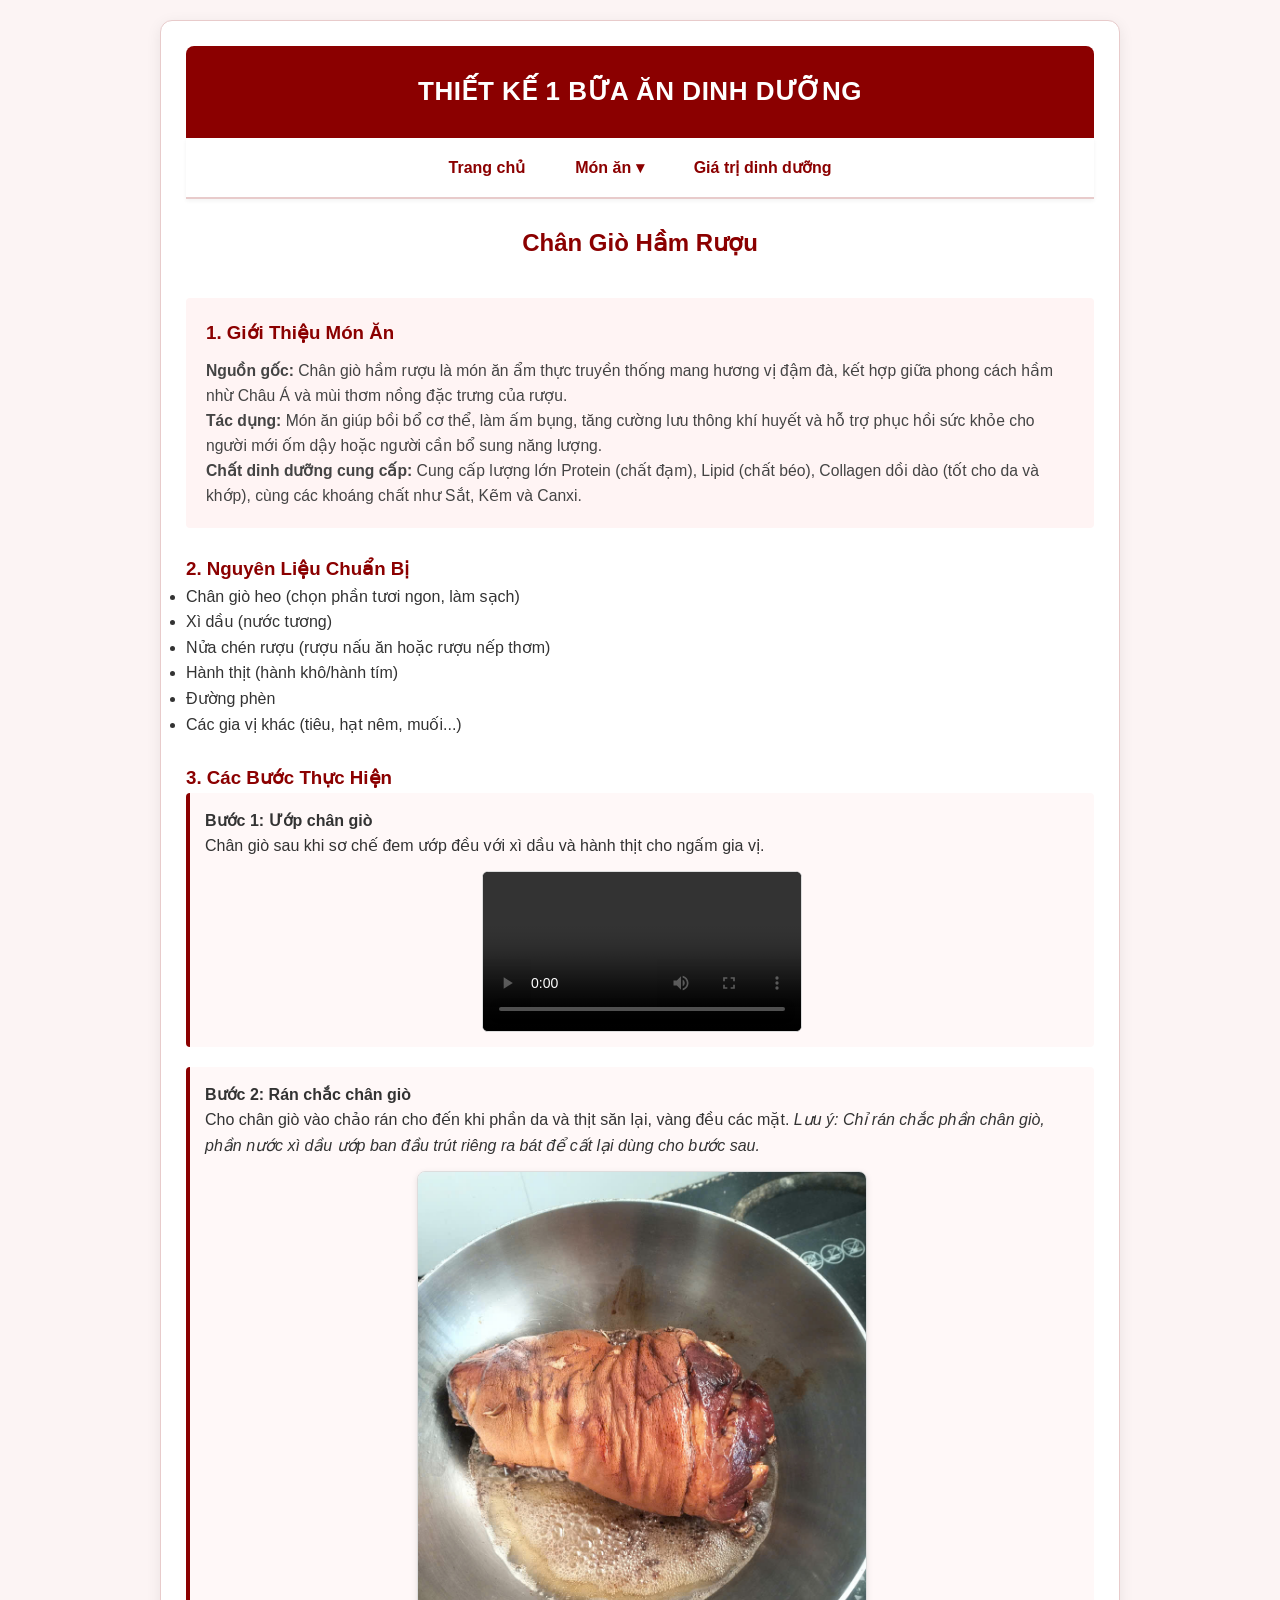
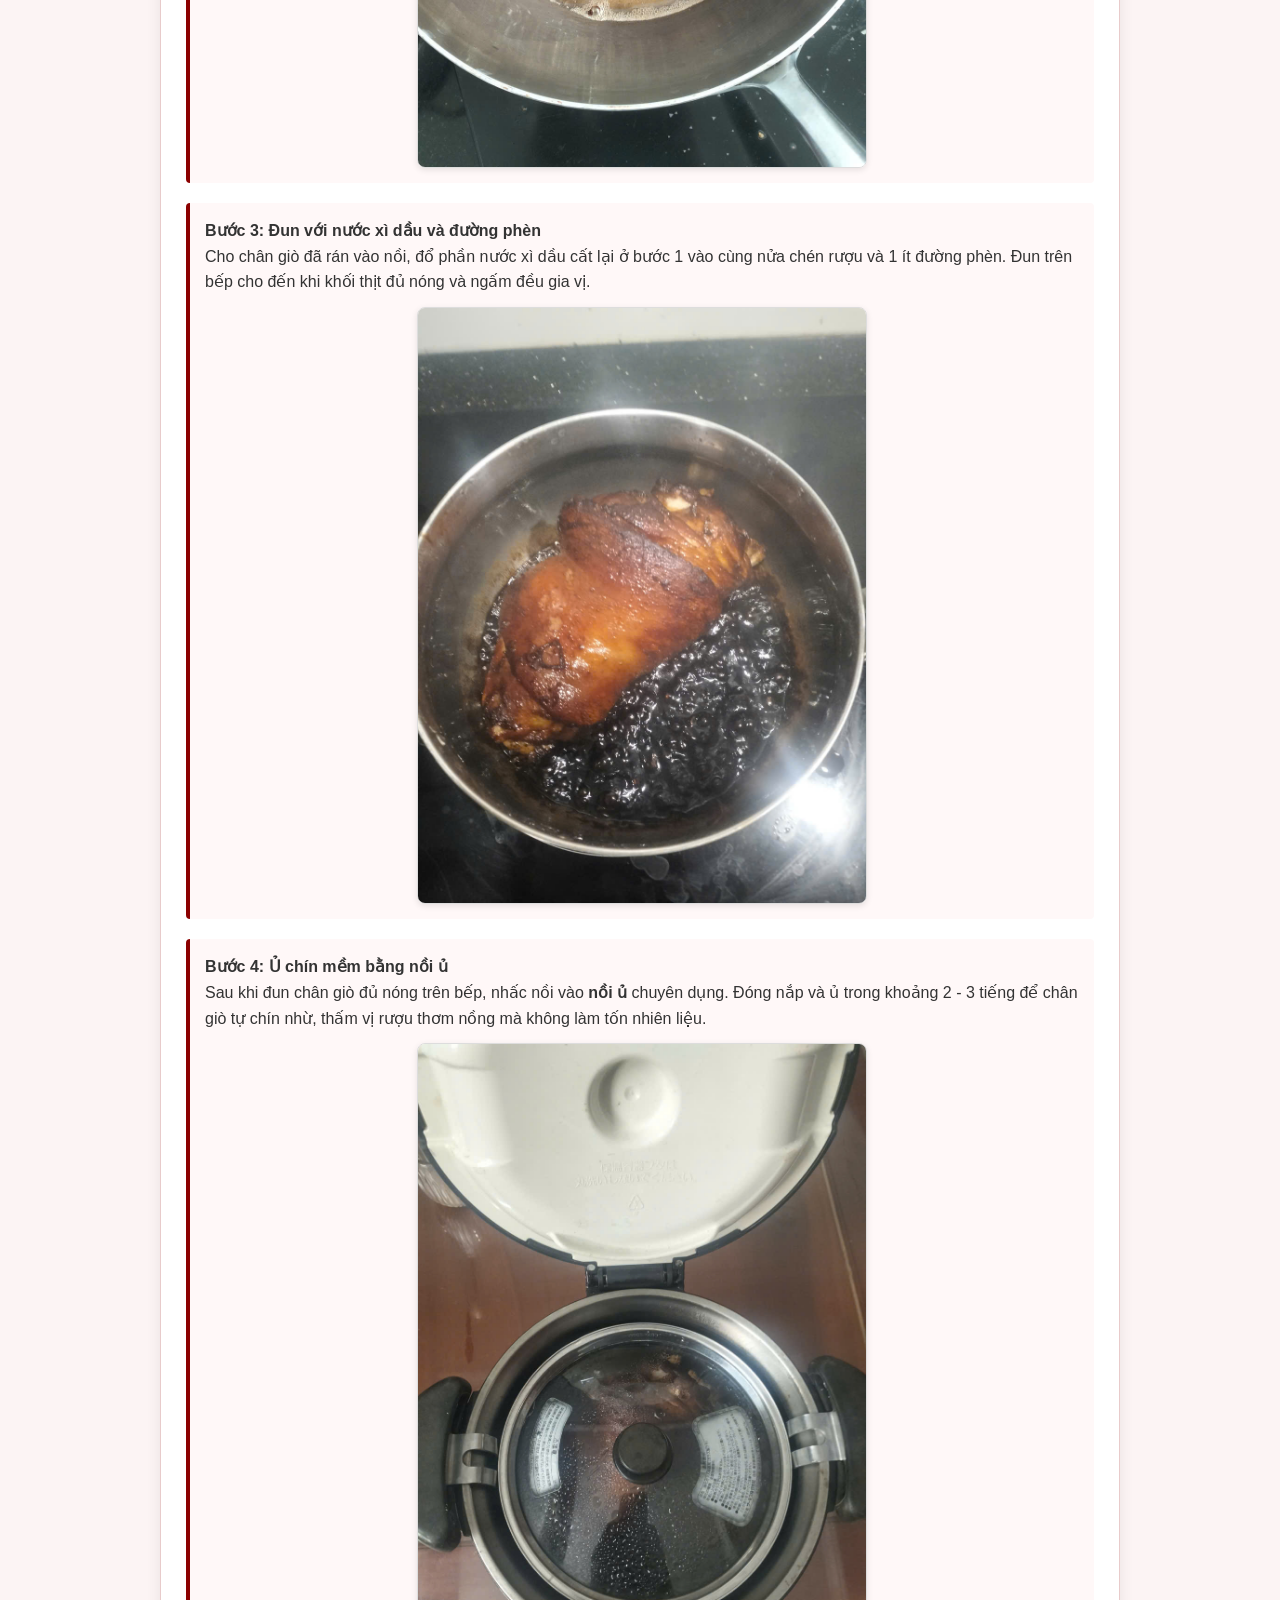
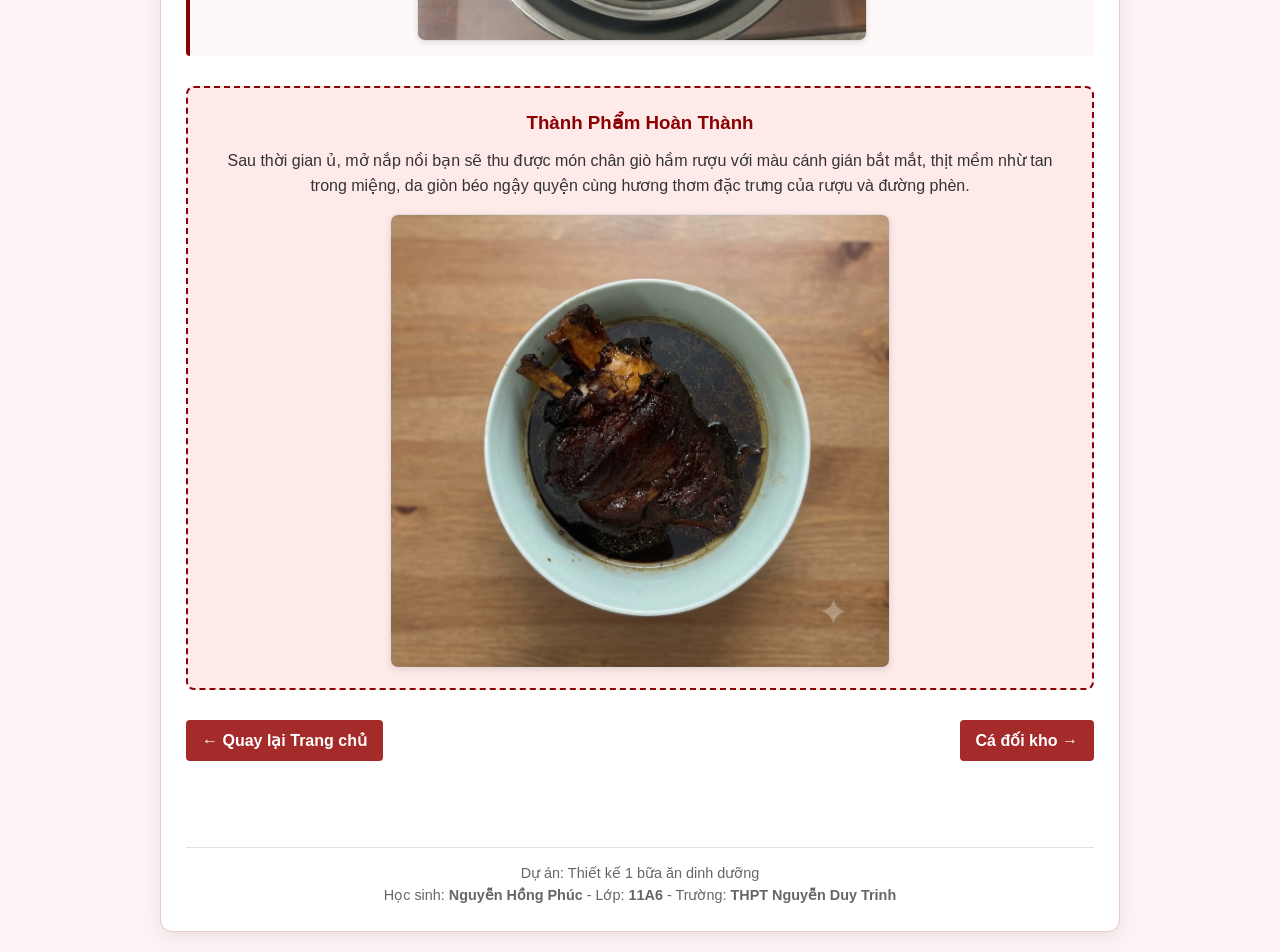
<file: chan-gio-ham-ruou.html>
<!DOCTYPE html>
<html lang="vi">
<head>
    <meta charset="UTF-8">
    <meta name="viewport" content="width=device-width, initial-scale=1.0">
    <title>Chân Giò Hầm Rượu - Chi Tiết Món Ăn</title>
    <link rel="stylesheet" href="style.css">
<style>
    body {
        background-color: #fcf4f4; /* Nền tổng thể trang hơi hồng nhạt ấm áp */
    }
    .container {
        background-color: #ffffff; /* Nền hộp nội dung màu trắng nổi bật */
        border: 1px solid #e8cbcb;
    }

    /* CSS riêng đổi màu chủ đạo sang tông Rượu Vang cho tiêu đề */
    header {
        background-color: #8b0000;
        color: white;
        text-align: center;
        padding: 25px 20px;
        border-radius: 8px 8px 0 0;
    }
    header h1 {
        margin: 0;
        font-size: 26px;
    }

    /* Thanh điều hướng riêng biệt */
    .custom-nav {
        background-color: #ffffff;
        display: flex;
        justify-content: center;
        gap: 30px;
        padding: 12px 0;
        border-bottom: 2px solid #e8cbcb;
        margin-bottom: 25px;
        box-shadow: 0 2px 4px rgba(0,0,0,0.05);
    }

    .custom-nav a {
        color: #8b0000;
        text-decoration: none;
        font-weight: bold;
        font-size: 16px;
        padding: 5px 10px;
        transition: 0.3s;
    }

    .custom-nav a:hover {
        color: #5a0000;
    }

    /* Menu thả xuống */
    .dropdown {
        position: relative;
        display: inline-block;
    }

    .dropdown-content {
        display: none;
        position: absolute;
        background-color: #ffffff;
        min-width: 200px;
        box-shadow: 0px 8px 16px rgba(0,0,0,0.15);
        z-index: 1000;
        border-radius: 6px;
        border: 1px solid #ddd;
        padding: 8px 0;
        top: 100%;
        left: 50%;
        transform: translateX(-50%);
    }

    .dropdown-content a {
        color: #333 !important;
        padding: 10px 16px;
        display: block;
        text-align: left;
        font-weight: normal;
    }

    .dropdown-content a:hover {
        background-color: #fff4f4;
        color: #8b0000 !important;
    }

    .dropdown:hover .dropdown-content {
        display: block;
    }

    .btn {
        background-color: #a52a2a;
        color: white;
    }
    .btn:hover {
        background-color: #8b0000;
    }
    h2, h3 {
        color: #8b0000;
    }
    .recipe-step {
        background-color: #fff8f8;
        border-left: 4px solid #8b0000;
        padding: 15px;
        margin-bottom: 20px;
        border-radius: 4px;
    }
    .media-box {
        margin-top: 12px;
        text-align: center;
    }
    .media-box video {
        width: 100%;
        max-width: 320px;
        height: auto;
        max-height: 500px;
        border-radius: 6px;
        border: 1px solid #ddd;
        background: #000;
        display: block;
        margin: 0 auto;
    }
    .media-box img {
        width: 100%;
        max-width: 450px;
        height: auto; 
        object-fit: contain; 
        border-radius: 8px;
        border: 1px solid #ddd;
        box-shadow: 0 2px 6px rgba(0,0,0,0.1); 
        display: block;
        margin: 0 auto;
    }
    .completion-section {
        background-color: #ffeaea;
        border: 2px dashed #8b0000;
        padding: 20px;
        border-radius: 8px;
        margin-top: 30px;
        text-align: center;
    }
    .completion-section h3 {
        margin-bottom: 10px;
    }
    .nav-buttons {
        display: flex;
        justify-content: space-between;
        align-items: center;
        margin-top: 30px;
        margin-bottom: 20px;
    }
    .nav-buttons .btn {
        margin: 0;
    }
</style>
</head>
<body>
    <div class="container">
        <!-- Phần tiêu đề riêng -->
        <header>
            <h1>THIẾT KẾ 1 BỮA ĂN DINH DƯỠNG</h1>
        </header>

        <!-- Phần menu điều hướng riêng biệt -->
        <nav class="custom-nav">
            <a href="index.html">Trang chủ</a>
            <div class="dropdown">
                <a href="#" class="dropbtn">Món ăn ▾</a>
                <div class="dropdown-content">
                    <a href="chan-gio-ham-ruou.html">Chân giò hầm rượu</a>
                    <a href="ca-doi-kho.html">Cá đối kho</a>
                    <a href="canh-rau-cai-thao.html">Canh rau cải thảo</a>
                </div>
            </div>
            <a href="calo-calculator.html">Giá trị dinh dưỡng</a>
        </nav>

        <main>
            <h2>Chân Giò Hầm Rượu</h2>
            <section class="intro-section" style="border-left-color: #8b0000; background-color: #fff4f4;">
                <h3>1. Giới Thiệu Món Ăn</h3>
                <p><strong>Nguồn gốc:</strong> Chân giò hầm rượu là món ăn ẩm thực truyền thống mang hương vị đậm đà, kết hợp giữa phong cách hầm nhừ Châu Á và mùi thơm nồng đặc trưng của rượu.</p>
                <p><strong>Tác dụng:</strong> Món ăn giúp bồi bổ cơ thể, làm ấm bụng, tăng cường lưu thông khí huyết và hỗ trợ phục hồi sức khỏe cho người mới ốm dậy hoặc người cần bổ sung năng lượng.</p>
                <p><strong>Chất dinh dưỡng cung cấp:</strong> Cung cấp lượng lớn Protein (chất đạm), Lipid (chất béo), Collagen dồi dào (tốt cho da và khớp), cùng các khoáng chất như Sắt, Kẽm và Canxi.</p>
            </section>

            <br>
            <section>
                <h3>2. Nguyên Liệu Chuẩn Bị</h3>
                <ul>
                    <li>Chân giò heo (chọn phần tươi ngon, làm sạch)</li>
                    <li>Xì dầu (nước tương)</li>
                    <li>Nửa chén rượu (rượu nấu ăn hoặc rượu nếp thơm)</li>
                    <li>Hành thịt (hành khô/hành tím)</li>
                    <li>Đường phèn</li>
                    <li>Các gia vị khác (tiêu, hạt nêm, muối...)</li>
                </ul>
            </section>

            <br>
            <section>
                <h3>3. Các Bước Thực Hiện</h3>
                <div class="recipe-step">
                    <h4>Bước 1: Ướp chân giò</h4>
                    <p>Chân giò sau khi sơ chế đem ướp đều với xì dầu và hành thịt cho ngấm gia vị.</p>
                    <div class="media-box">
                        <video controls playsinline>
                            <source src="chan-gio-1.mp4" type="video/mp4">
                            Trình duyệt của bạn không hỗ trợ thẻ video.
                        </video>
                    </div>
                </div>
                <div class="recipe-step">
                    <h4>Bước 2: Rán chắc chân giò</h4>
                    <p>Cho chân giò vào chảo rán cho đến khi phần da và thịt săn lại, vàng đều các mặt. <em>Lưu ý: Chỉ rán chắc phần chân giò, phần nước xì dầu ướp ban đầu trút riêng ra bát để cất lại dùng cho bước sau.</em></p>
                    <div class="media-box">
                        <img src="ran-2.jpg" alt="Rán vàng chắc chân giò">
                    </div>
                </div>
                <div class="recipe-step">
                    <h4>Bước 3: Đun với nước xì dầu và đường phèn</h4>
                    <p>Cho chân giò đã rán vào nồi, đổ phần nước xì dầu cất lại ở bước 1 vào cùng nửa chén rượu và 1 ít đường phèn. Đun trên bếp cho đến khi khối thịt đủ nóng và ngấm đều gia vị.</p>
                    <div class="media-box">
                        <img src="dun.jpg" alt="Đun chân giò với nước xì dầu và đường phèn">
                    </div>
                </div>
                <div class="recipe-step">
                    <h4>Bước 4: Ủ chín mềm bằng nồi ủ</h4>
                    <p>Sau khi đun chân giò đủ nóng trên bếp, nhấc nồi vào <strong>nồi ủ</strong> chuyên dụng. Đóng nắp và ủ trong khoảng 2 - 3 tiếng để chân giò tự chín nhừ, thấm vị rượu thơm nồng mà không làm tốn nhiên liệu.</p>
                    <div class="media-box">
                        <img src="u.jpg" alt="Ủ chân giò bằng nồi ủ chuyên dụng">
                    </div>
                </div>

            </section>
            <section class="completion-section">
                <h3>Thành Phẩm Hoàn Thành</h3>
                <p>Sau thời gian ủ, mở nắp nồi bạn sẽ thu được món chân giò hầm rượu với màu cánh gián bắt mắt, thịt mềm nhừ tan trong miệng, da giòn béo ngậy quyện cùng hương thơm đặc trưng của rượu và đường phèn.</p>
                <div class="media-box" style="margin-top: 15px;">
                    <img src="chan-gio.png" alt="Món chân giò hầm rượu hoàn thành" style="max-width: 500px;">
                </div>
            </section>
            <div class="nav-buttons">
                <a href="index.html" class="btn">← Quay lại Trang chủ</a>
                <a href="ca-doi-kho.html" class="btn">Cá đối kho →</a>
            </div>
            <br>
        </main>
        <footer>
            <p>Dự án: Thiết kế 1 bữa ăn dinh dưỡng</p>
            <p>Học sinh: <strong>Nguyễn Hồng Phúc</strong> - Lớp: <strong>11A6</strong> - Trường: <strong>THPT Nguyễn Duy Trinh</strong></p>
        </footer>
    </div>
</body>
</html>
</file>
<file: style.css>
* {
    box-sizing: border-box;
    margin: 0;
    padding: 0;
    font-family: 'Segoe UI', Tahoma, Geneva, Verdana, sans-serif;
}
body {
    background-color: #f4f8f5;
    color: #333;
    line-height: 1.6;
    padding: 20px;
}
.container {
    max-width: 960px;
    margin: 0 auto;
    background: #ffffff;
    padding: 25px;
    border-radius: 12px;
    box-shadow: 0 4px 15px rgba(0, 0, 0, 0.08);
}
header {
    padding: 20px;
    border-radius: 8px 8px 0 0;
    text-align: center;
    color: white;
}
header h1 {
    font-size: 1.8rem;
    margin: 0;
    letter-spacing: 0.5px;
}

/* Thanh điều hướng tùy chỉnh căn đều */
.custom-nav {
    background-color: #ffffff;
    display: flex;
    justify-content: center;
    align-items: center;
    flex-wrap: wrap;
    gap: 30px;
    padding: 12px 0;
    border-bottom: 2px solid #e0e0e0;
    margin-bottom: 25px;
    box-shadow: 0 2px 4px rgba(0,0,0,0.05);
}
.custom-nav a {
    text-decoration: none;
    font-weight: 600;
    font-size: 16px;
    padding: 6px 12px;
    border-radius: 4px;
    transition: 0.2s;
}

/* Menu thả xuống (Dropdown) */
.dropdown {
    position: relative;
    display: inline-block;
}
.dropdown-content {
    display: none;
    position: absolute;
    background-color: #ffffff;
    min-width: 200px;
    box-shadow: 0px 8px 16px rgba(0,0,0,0.15);
    z-index: 1000;
    border-radius: 6px;
    border: 1px solid #ddd;
    padding: 8px 0;
    top: 100%;
    left: 50%;
    transform: translateX(-50%);
}
.dropdown-content a {
    color: #333 !important;
    padding: 10px 16px;
    display: block;
    text-align: left;
    font-weight: normal;
    margin: 0 !important;
}
.dropdown-content a:hover {
    background-color: #f1f1f1;
}
.dropdown:hover .dropdown-content {
    display: block;
}

main h2 {
    margin-bottom: 20px;
    text-align: center;
}
.grid {
    display: grid;
    grid-template-columns: repeat(auto-fit, minmax(260px, 1fr));
    gap: 20px;
    margin-top: 20px;
}
.card {
    border: 1px solid #e0e0e0;
    border-radius: 8px;
    padding: 15px;
    background-color: #fafafa;
    text-align: center;
    display: flex;
    flex-direction: column;
    justify-content: space-between;
    transition: transform 0.2s, box-shadow 0.2s;
}
.card:hover {
    transform: translateY(-4px);
    box-shadow: 0 5px 15px rgba(0, 0, 0, 0.1);
}
.card h3 {
    margin: 10px 0;
}
.card p {
    font-size: 0.95rem;
    color: #555;
    margin-bottom: 15px;
}
.food-img {
    width: 100%;
    height: 180px;
    object-fit: cover;
    border-radius: 6px;
}
.btn {
    display: inline-block;
    padding: 8px 16px;
    color: white;
    text-decoration: none;
    border-radius: 4px;
    font-weight: bold;
    transition: background-color 0.2s;
    text-align: center;
}
.intro-section {
    margin-top: 35px;
    padding: 20px;
    border-radius: 4px;
}
.intro-section h3 {
    margin-bottom: 10px;
}
.intro-section p {
    color: #444;
    font-size: 0.98rem;
}
footer {
    margin-top: 40px;
    padding-top: 15px;
    border-top: 1px solid #e0e0e0;
    text-align: center;
    font-size: 0.9rem;
    color: #666;
    line-height: 1.5;
}
.nav-buttons {
    display: flex;
    justify-content: space-between;
    align-items: center;
    margin-top: 30px;
    margin-bottom: 20px;
}
.nav-buttons .btn {
    margin: 0;
}
</file>
